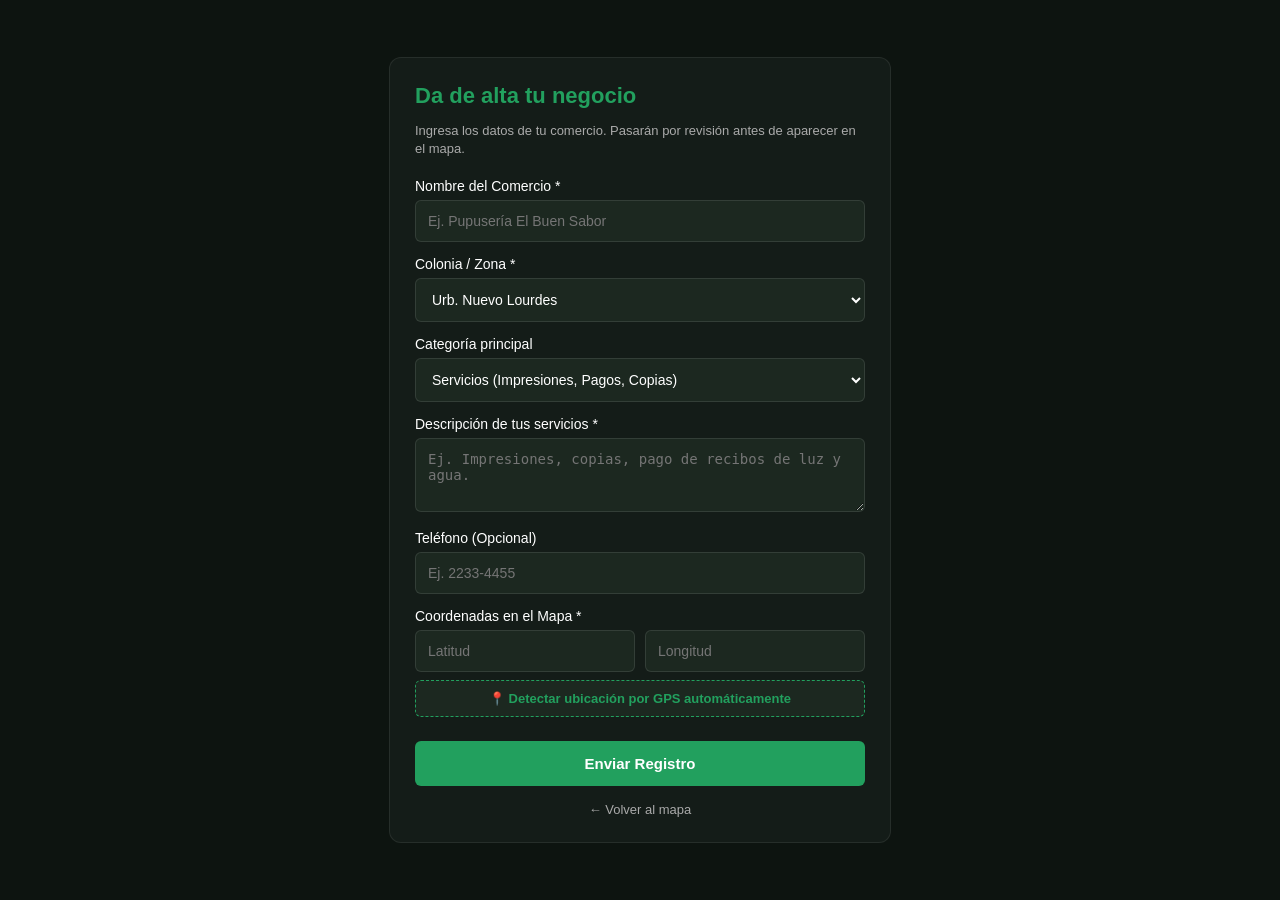
<file: registro.html>
<!DOCTYPE html>
<html lang="es">
<head>
  <meta charset="UTF-8">
  <meta name="viewport" content="width=device-width, initial-scale=1.0, maximum-scale=1.0" />
  <title>Registra tu Negocio en vico</title>
  <style>
    :root {
      --bg: #0D1410;
      --surface: #141C18;
      --surface-input: #1C2820;
      --accent: #22A05E;
      --text: #FFFFFF;
      --text-muted: #aaaaaa;
    }

    body { 
      font-family: sans-serif; 
      background: var(--bg); 
      color: var(--text); 
      padding: 20px; 
      margin: 0;
      display: flex; 
      justify-content: center; 
      align-items: center;
      min-height: 100vh;
      box-sizing: border-box;
    }

    .form-box { 
      background: var(--surface); 
      padding: 25px; 
      border-radius: 12px; 
      max-width: 450px; 
      width: 100%; 
      border: 1px solid rgba(255, 255, 255, 0.08); 
    }

    h2 { 
      font-size: 22px;
      margin: 0 0 8px 0;
      color: var(--accent); 
    }

    .subtitle {
      font-size: 13px; 
      color: var(--text-muted);
      margin-bottom: 20px;
      line-height: 1.4;
    }

    label { 
      display: block; 
      margin: 14px 0 6px; 
      font-size: 14px; 
    }

    input, textarea, select { 
      width: 100%; 
      padding: 12px; 
      background: var(--surface-input); 
      border: 1px solid rgba(255, 255, 255, 0.1); 
      border-radius: 6px; 
      color: var(--text); 
      font-size: 14px;
      box-sizing: border-box; 
    }

    input:focus, textarea:focus, select:focus {
      outline: none;
      border-color: var(--accent);
    }

    .coord-row {
      display: flex; 
      gap: 10px;
      margin-bottom: 8px;
    }

    .coord-btn { 
      background: var(--surface-input); 
      border: 1px dashed var(--accent); 
      color: var(--accent); 
      width: 100%;
      padding: 10px; 
      border-radius: 6px;
      font-size: 13px; 
      font-weight: bold;
      cursor: pointer; 
    }

    .btn-submit { 
      background: var(--accent); 
      color: white; 
      border: none; 
      padding: 14px; 
      width: 100%; 
      border-radius: 6px; 
      margin-top: 24px; 
      font-size: 15px;
      font-weight: bold; 
      cursor: pointer; 
    }

    .back-link {
      display: block;
      text-align: center;
      margin-top: 16px;
      color: var(--text-muted);
      text-decoration: none;
      font-size: 13px;
    }
  </style>
</head>
<body>

  <div class="form-box">
    <h2>Da de alta tu negocio</h2>
    <p class="subtitle">Ingresa los datos de tu comercio. Pasarán por revisión antes de aparecer en el mapa.</p>
    
    <form id="registroForm">
      <label>Nombre del Comercio *</label>
      <input type="text" id="nombre" required placeholder="Ej. Pupusería El Buen Sabor">

      <label>Colonia / Zona *</label>
      <select id="colonia" required>
        <option value="Urb. Nuevo Lourdes">Urb. Nuevo Lourdes</option>
        <option value="Col. Escalón">Col. Escalón</option>
        <option value="Santa Elena">Santa Elena</option>
        <option value="Merliot">Merliot</option>
      </select>

      <label>Categoría principal</label>
      <select id="categoria">
        <option value="servicios">Servicios (Impresiones, Pagos, Copias)</option>
        <option value="comida">Comida y Restaurantes</option>
        <option value="salud">Salud y Farmacias</option>
        <option value="ocio">Ocio y Otros</option>
      </select>

      <label>Descripción de tus servicios *</label>
      <textarea id="descripcion" rows="3" required placeholder="Ej. Impresiones, copias, pago de recibos de luz y agua."></textarea>

      <label>Teléfono (Opcional)</label>
      <input type="tel" id="telefono" placeholder="Ej. 2233-4455">

      <label>Coordenadas en el Mapa *</label>
      <div class="coord-row">
        <input type="text" id="lat" placeholder="Latitud" required>
        <input type="text" id="lng" placeholder="Longitud" required>
      </div>
      <button type="button" class="coord-btn" onclick="obtenerCoordenadasActuales()">📍 Detectar ubicación por GPS automáticamente</button>

      <button type="submit" class="btn-submit">Enviar Registro</button>
    </form>

    <a href="index.html" class="back-link">← Volver al mapa</a>
  </div>

  <script>
    const API_URL = "https://script.google.com/macros/s/AKfycbyaZXNodzFzX8veAs4gX0dF7pp6ApAQWch9d-iQ9_4Ar-ZjzeNHdQ5waiaMquUeDbJ0/exec";

    function obtenerCoordenadasActuales() {
      if (navigator.geolocation) {
        navigator.geolocation.getCurrentPosition(
          (pos) => {
            document.getElementById('lat').value = pos.coords.latitude;
            document.getElementById('lng').value = pos.coords.longitude;
            alert("Ubicación GPS capturada con éxito.");
          }, 
          (error) => {
            alert("No se pudo obtener el GPS. Puedes escribir las coordenadas manualmente.");
          },
          { enableHighAccuracy: true }
        );
      } else {
        alert("Tu dispositivo no soporta geolocalización, escribe las coordenadas a mano.");
      }
    }

    document.getElementById('registroForm').onsubmit = async (e) => {
      e.preventDefault();
      
      const formData = new URLSearchParams();
      formData.append('nombre', document.getElementById('nombre').value);
      formData.append('colonia', document.getElementById('colonia').value);
      formData.append('categoria', document.getElementById('categoria').value);
      formData.append('descripcion', document.getElementById('descripcion').value);
      formData.append('telefono', document.getElementById('telefono').value);
      formData.append('lat', document.getElementById('lat').value);
      formData.append('lng', document.getElementById('lng').value);

      try {
        await fetch(API_URL, {
          method: 'POST',
          mode: 'no-cors', 
          headers: {
            'Content-Type': 'application/x-www-form-urlencoded'
          },
          body: formData.toString()
        });
        
        alert("¡Solicitud enviada! Los datos se guardaron en revisión.");
        document.getElementById('registroForm').reset();
      } catch (err) {
        alert("Error de red al enviar el formulario.");
      }
    };
  </script>
</body>
</html>
</file>
